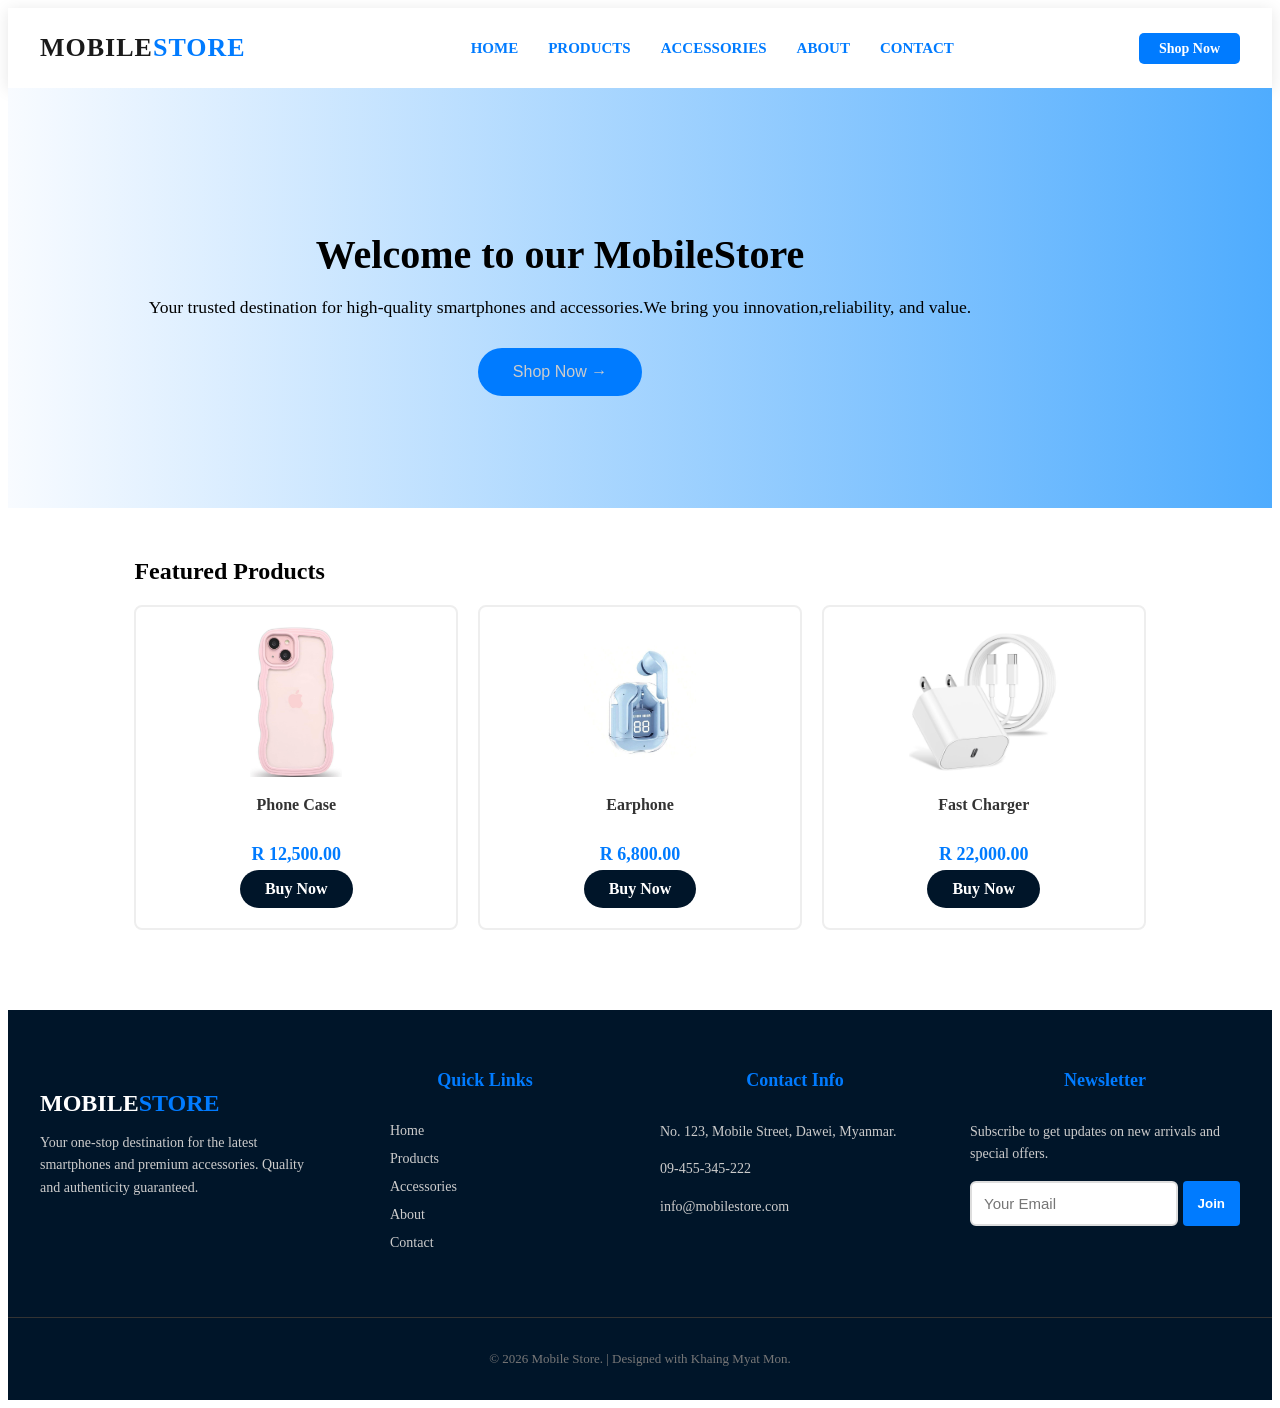
<file: index.html>
<!DOCTYPE html>
<html lang="en">
<head>
    <meta charset="UTF-8">
    <meta name="viewport" content="width=device-width, initial-scale=1.0">
    <title>MobileStore</title>
    <link rel="stylesheet" href="style.css">
</head>
<body>
    <header class="site-header">
    <div class="header-container">
        <div class="shop-logo">
            <a href="index.html">MOBILE<span>STORE</span></a>
        </div>

        <nav class="main-nav">
            <ul class="nav-menu">
                <li><a href="index.html" class="nav-link active">Home</a></li>
                <li><a href="products.html" class="nav-link active">Products</a></li>
                <li><a href="accessories.html" class="nav-link active">Accessories</a></li>
                <li><a href="about.html" class="nav-link active">About</a></li>
                <li><a href="contact.html" class="nav-link active">Contact</a></li>
            </ul>
        </nav>

        <div class="header-btns">
            <a href="products.html" class="shop-now">Shop Now</a>
        </div>
    </div>
</header>

<section class="home-page">
        <div class="home-content">
            <h1>Welcome to our MobileStore</h1>
            <p>Your trusted destination for high-quality smartphones and accessories.We bring you innovation,reliability, and value.</p>
            <a href="products.html"><button class="shop-now-home">Shop Now →</button></a>
        </div>
        <!-- <div class="home-image">
            <img src="image/bgro.jpg" alt="Headphone">
        </div> -->
    </section>

  <section class="home-featured">
        <div class="container1">
      <h2>Featured Products</h2>
        <div class="product-grid1">
            <div class="product-card1">
               <img src="a1.jpg" alt="Mate 40 Pro">
                <h3>Phone Case</h3>
                <p class="price">R 12,500.00</p>
              <a href="order.html" class="buy-btn">Buy Now</a>
            </div>
            <div class="product-card1">
               <img src="a2.jpg" alt="Mate 40 Pro">
                <h3>Earphone</h3>
                <p class="price">R 6,800.00</p>
            <a href="order.html" class="buy-btn">Buy Now</a>
            </div>
            <div class="product-card1">
             <img src="a3.jpg" alt="Mate 40 Pro">
                <h3>Fast Charger</h3>
                <p class="price">R 22,000.00</p>
               <a href="order.html" class="buy-btn">Buy Now</a>
            </div>
        </div>
    </div>
    </section>

<footer class="main-footer">
    <div class="footer-container">
        <div class="footer-col">
            <h2 class="footer-logo">MOBILE<span>STORE</span></h2>
            <p>Your one-stop destination for the latest smartphones and premium accessories. Quality and authenticity guaranteed.</p>
        </div>

        <div class="footer-col">
            <h3>Quick Links</h3>
            <ul>
                <li><a href="index.html">Home</a></li>
                <li><a href="products.html">Products</a></li>
                <li><a href="accessories.html">Accessories</a></li>
                <li><a href="about.html">About</a></li>
                <li><a href="contact.html">Contact</a></li>
            </ul>
        </div>

        <div class="footer-col">
            <h3>Contact Info</h3>
            <p>No. 123, Mobile Street, Dawei, Myanmar.</p>
            <p>09-455-345-222</p>
            <p>info@mobilestore.com</p>
        </div>

        <div class="footer-col">
            <h3>Newsletter</h3>
            <p>Subscribe to get updates on new arrivals and special offers.</p>
            <form action="#confirm-box4" class="confirm-box4-noti newsletter-form">
                <input type="email" placeholder="Your Email" required>
                <button type="submit">Join</button>
            </form>
        </div>
    </div>

    <div class="footer-bottom">
        <p>&copy; 2026 Mobile Store. | Designed with Khaing Myat Mon.</p>
    </div>
</footer>   
<div id="confirm-box4" class="modal-overlay4">
    <div class="modal-content4">
        <h3>Successfully joined!</h3>
        <p>Thank you for your subscribing.</p>
        <a href="#" class="close-btn4">OK</a>
    </div>
</div>
    
</body>
</html>
</file>
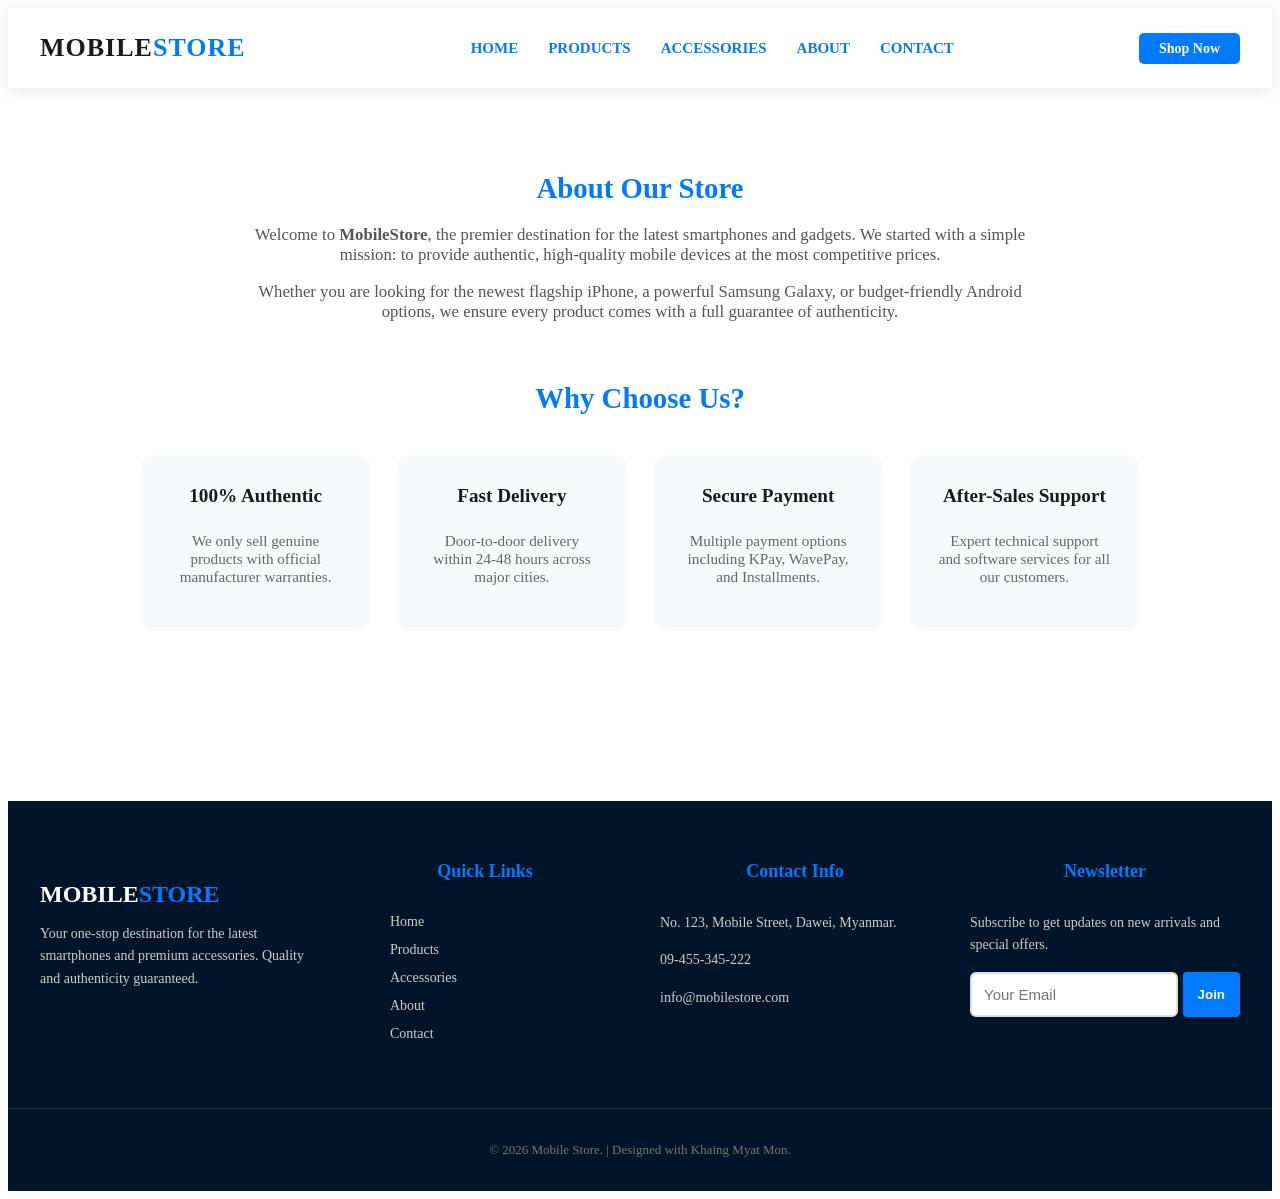
<file: about.html>
<!DOCTYPE html>
<html lang="en">
<head>
    <meta charset="UTF-8">
    <meta name="viewport" content="width=device-width, initial-scale=1.0">
    <title>MobileStore</title>
    <link rel="stylesheet" href="style.css">
</head>
<body>
    <header class="site-header">
    <div class="header-container">
        <div class="shop-logo">
            <a href="index.html">MOBILE<span>STORE</span></a>
        </div>

        <nav class="main-nav">
            <ul class="nav-menu">
                <li><a href="index.html" class="nav-link active">Home</a></li>
                <li><a href="products.html" class="nav-link active">Products</a></li>
                <li><a href="accessories.html" class="nav-link active">Accessories</a></li>
                <li><a href="about.html" class="nav-link active">About</a></li>
                <li><a href="contact.html" class="nav-link active">Contact</a></li>
            </ul>
        </nav>

        <div class="header-btns">
            <a href="products.html" class="shop-now">Shop Now</a>
        </div>
    </div>
</header>

     <section id="about-section">
        <div class="about-container">

            <div class="about-content">
                <div class="story-text">
                    <h2>About Our Store</h2>
                    <p>Welcome to <strong>MobileStore</strong>, the premier destination for the latest smartphones and gadgets. We started with a simple mission: to provide authentic, high-quality mobile devices at the most competitive prices.</p>
                    <p>Whether you are looking for the newest flagship iPhone, a powerful Samsung Galaxy, or budget-friendly Android options, we ensure every product comes with a full guarantee of authenticity.</p>
                </div>
            </div>

            <h2 class="section-title">Why Choose Us?</h2>
            <div class="features-grid">
                <div class="feature-card">
                   <h3>100% Authentic</h3>
                    <p>We only sell genuine products with official manufacturer warranties.</p>
                </div>
                <div class="feature-card">
                    <h3>Fast Delivery</h3>
                    <p>Door-to-door delivery within 24-48 hours across major cities.</p>
                </div>
                <div class="feature-card">
                    <h3>Secure Payment</h3>
                    <p>Multiple payment options including KPay, WavePay, and Installments.</p>
                </div>
                <div class="feature-card">
                    <h3>After-Sales Support</h3>
                    <p>Expert technical support and software services for all our customers.</p>
                </div>
            </div>
        </div>
    </section>

<footer class="main-footer">
    <div class="footer-container">
        <div class="footer-col">
            <h2 class="footer-logo">MOBILE<span>STORE</span></h2>
            <p>Your one-stop destination for the latest smartphones and premium accessories. Quality and authenticity guaranteed.</p>
        </div>

        <div class="footer-col">
            <h3>Quick Links</h3>
            <ul>
                <li><a href="index.html">Home</a></li>
                <li><a href="products.html">Products</a></li>
                <li><a href="accessories.html">Accessories</a></li>
                <li><a href="about.html">About</a></li>
                <li><a href="contact.html">Contact</a></li>
            </ul>
        </div>

        <div class="footer-col">
            <h3>Contact Info</h3>
            <p>No. 123, Mobile Street, Dawei, Myanmar.</p>
            <p>09-455-345-222</p>
            <p>info@mobilestore.com</p>
        </div>

        <div class="footer-col">
            <h3>Newsletter</h3>
            <p>Subscribe to get updates on new arrivals and special offers.</p>
            <form action="#confirm-box4" class="confirm-box4-noti newsletter-form">
                <input type="email" placeholder="Your Email" required>
                <button type="submit">Join</button>
            </form>
        </div>
    </div>

    <div class="footer-bottom">
        <p>&copy; 2026 Mobile Store. | Designed with Khaing Myat Mon.</p>
    </div>
</footer>   
<div id="confirm-box4" class="modal-overlay4">
    <div class="modal-content4">
        <h3>Successfully joined!</h3>
        <p>Thank you for your subscribing.</p>
        <a href="#" class="close-btn4">OK</a>
    </div>
</div>
    
</body>
</html>
</file>
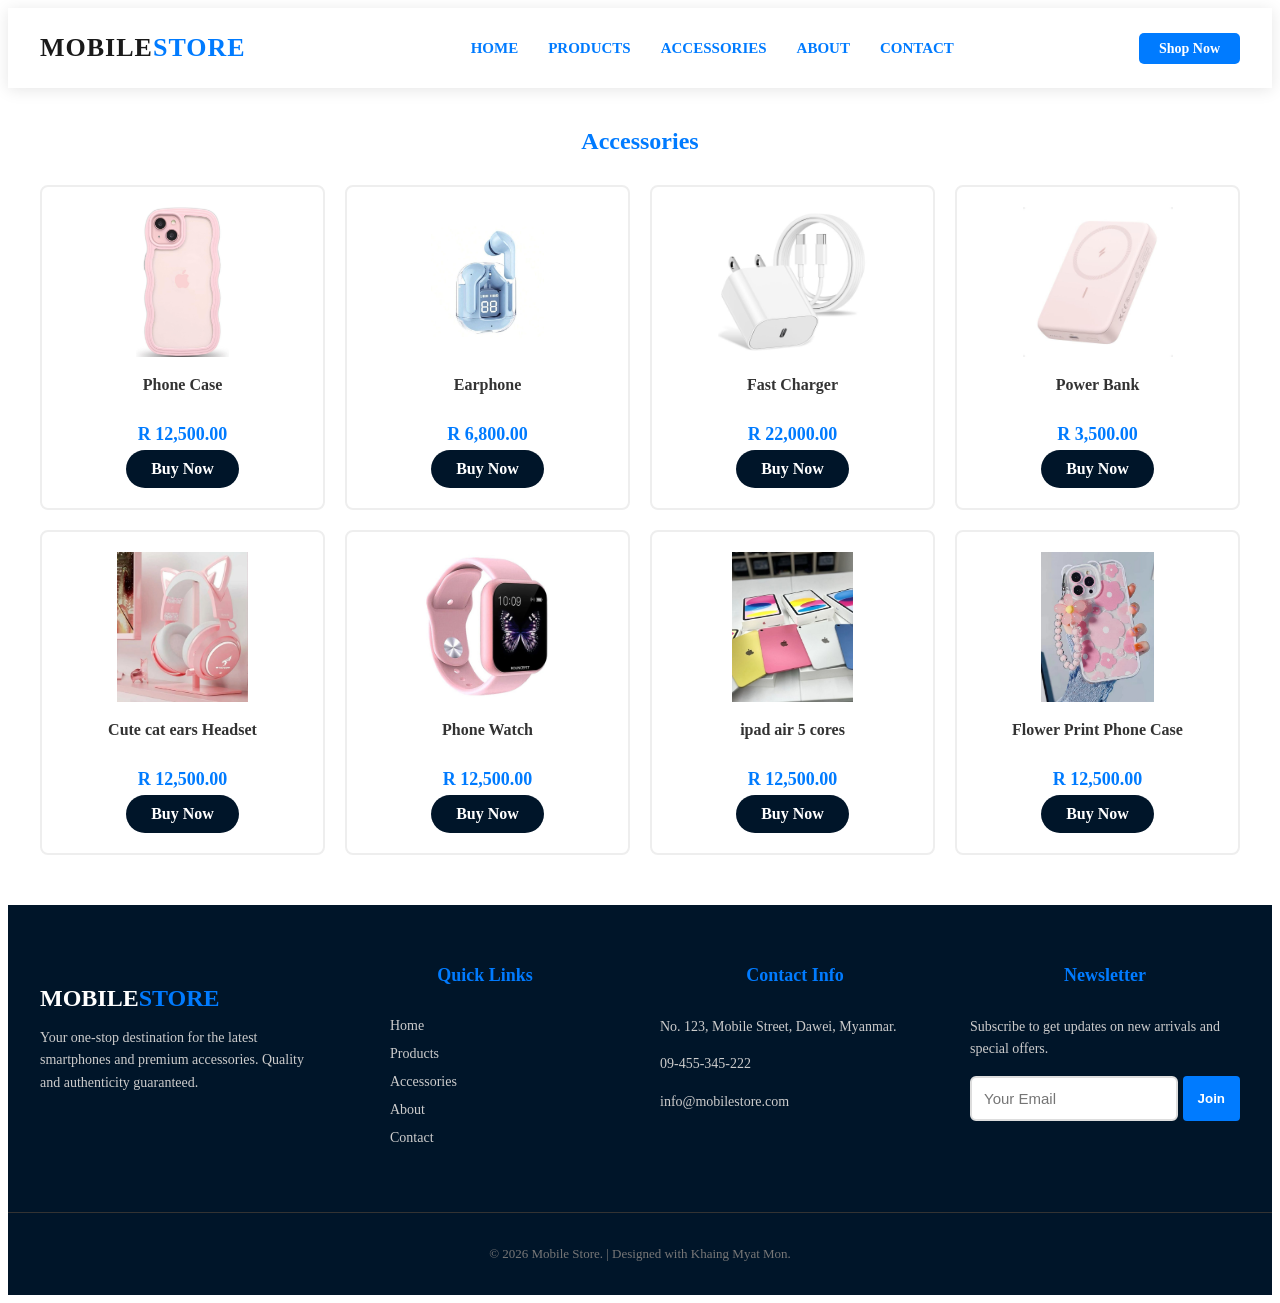
<file: accessories.html>
<!DOCTYPE html>
<html lang="en">
<head>
    <meta charset="UTF-8">
    <meta name="viewport" content="width=device-width, initial-scale=1.0">
    <title>MobileStore</title>
    <link rel="stylesheet" href="style.css">
</head>
<body>
    <header class="site-header">
    <div class="header-container">
        <div class="shop-logo">
            <a href="index.html">MOBILE<span>STORE</span></a>
        </div>

        <nav class="main-nav">
            <ul class="nav-menu">
                <li><a href="index.html" class="nav-link active">Home</a></li>
                <li><a href="products.html" class="nav-link active">Products</a></li>
                <li><a href="accessories.html" class="nav-link active">Accessories</a></li>
                <li><a href="about.html" class="nav-link active">About</a></li>
                <li><a href="contact.html" class="nav-link active">Contact</a></li>
            </ul>
        </nav>

        <div class="header-btns">
            <a href="products.html" class="shop-now">Shop Now</a>
        </div>
    </div>
</header>

<div class="container1">
      <h2 class="brand-title">Accessories</h2>
        <div class="product-grid1">
            <div class="product-card1">
               <img src="a1.jpg" alt="Mate 40 Pro">
                <h3>Phone Case</h3>
                <p class="price">R 12,500.00</p>
              <a href="order.html" class="buy-btn">Buy Now</a>
            </div>
            <div class="product-card1">
               <img src="a2.jpg" alt="Mate 40 Pro">
                <h3>Earphone</h3>
                <p class="price">R 6,800.00</p>
            <a href="order.html" class="buy-btn">Buy Now</a>
            </div>
            <div class="product-card1">
             <img src="a3.jpg" alt="Mate 40 Pro">
                <h3>Fast Charger</h3>
                <p class="price">R 22,000.00</p>
               <a href="order.html" class="buy-btn">Buy Now</a>
            </div>
            <div class="product-card1">
                 <img src="a4.jpg" alt="Mate 40 Pro">
                <h3>Power Bank</h3>
                <p class="price">R 3,500.00</p>
              <a href="order.html" class="buy-btn">Buy Now</a>
            </div>
            <div class="product-card1">
               <img src="Cute cat ears Headset for home decor - Copy.jpg" alt="Mate 40 Pro">
                <h3>Cute cat ears Headset</h3>
                <p class="price">R 12,500.00</p>
              <a href="order.html" class="buy-btn">Buy Now</a>
            </div>
            <div class="product-card1">
               <img src="download (9).jpg" alt="Mate 40 Pro">
                <h3>Phone Watch</h3>
                <p class="price">R 12,500.00</p>
              <a href="order.html" class="buy-btn">Buy Now</a>
            </div>
            <div class="product-card1">
               <img src="ipad.jpg" alt="Mate 40 Pro">
                <h3>ipad air 5 cores</h3>
                <p class="price">R 12,500.00</p>
              <a href="order.html" class="buy-btn">Buy Now</a>
            </div>
            <div class="product-card1">
               <img src="Flower Print Phone Case With Lanyard.jpg" alt="Mate 40 Pro">
                <h3>Flower Print Phone Case</h3>
                <p class="price">R 12,500.00</p>
              <a href="order.html" class="buy-btn">Buy Now</a>
            </div>
        </div>
    </div>

<footer class="main-footer">
    <div class="footer-container">
        <div class="footer-col">
            <h2 class="footer-logo">MOBILE<span>STORE</span></h2>
            <p>Your one-stop destination for the latest smartphones and premium accessories. Quality and authenticity guaranteed.</p>
        </div>

        <div class="footer-col">
            <h3>Quick Links</h3>
            <ul>
                <li><a href="index.html">Home</a></li>
                <li><a href="products.html">Products</a></li>
                <li><a href="accessories.html">Accessories</a></li>
                <li><a href="about.html">About</a></li>
                <li><a href="contact.html">Contact</a></li>
            </ul>
        </div>

        <div class="footer-col">
            <h3>Contact Info</h3>
            <p>No. 123, Mobile Street, Dawei, Myanmar.</p>
            <p>09-455-345-222</p>
            <p>info@mobilestore.com</p>
        </div>

        <div class="footer-col">
            <h3>Newsletter</h3>
            <p>Subscribe to get updates on new arrivals and special offers.</p>
            <form action="#confirm-box4" class="confirm-box4-noti newsletter-form">
                <input type="email" placeholder="Your Email" required>
                <button type="submit">Join</button>
            </form>
        </div>
    </div>

    <div class="footer-bottom">
        <p>&copy; 2026 Mobile Store. | Designed with Khaing Myat Mon.</p>
    </div>
</footer>   
<div id="confirm-box4" class="modal-overlay4">
    <div class="modal-content4">
        <h3>Successfully joined!</h3>
        <p>Thank you for your subscribing.</p>
        <a href="#" class="close-btn4">OK</a>
    </div>
</div>
    
</body>
</html>
</file>
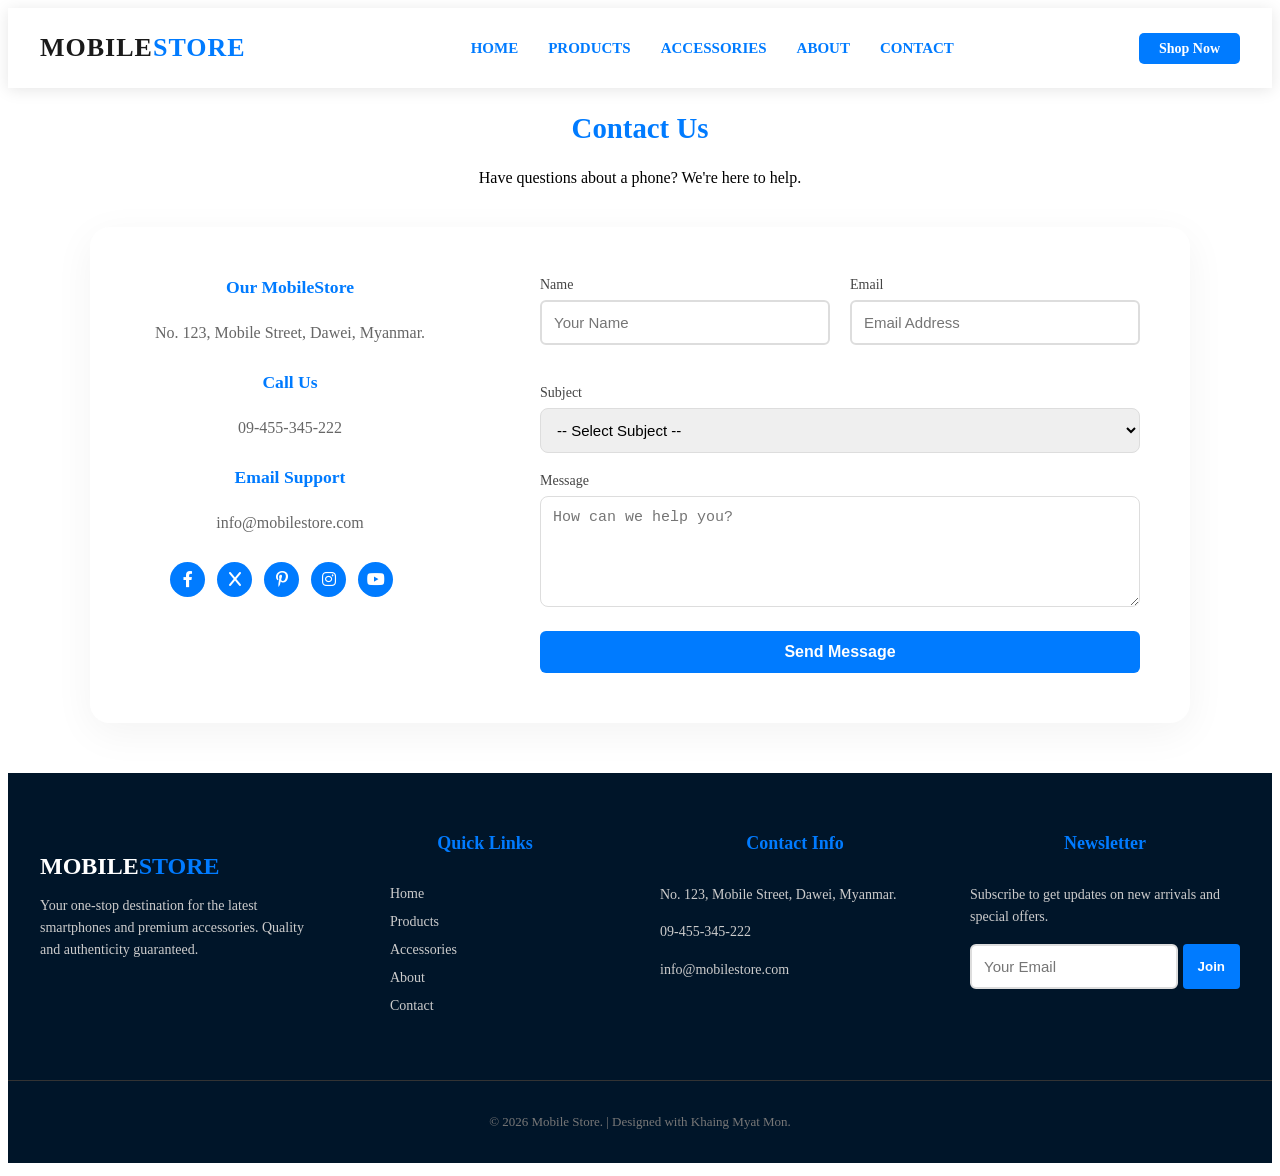
<file: contact.html>
<!DOCTYPE html>
<html lang="en">
<head>
    <meta charset="UTF-8">
    <meta name="viewport" content="width=device-width, initial-scale=1.0">
    <title>MobileStore</title>
    <link rel="stylesheet" href="style.css">
    <link rel="stylesheet" href="https://cdnjs.cloudflare.com/ajax/libs/font-awesome/6.0.0/css/all.min.css">
</head>
<body>
    <header class="site-header">
    <div class="header-container">
        <div class="shop-logo">
            <a href="index.html">MOBILE<span>STORE</span></a>
        </div>

        <nav class="main-nav">
            <ul class="nav-menu">
                <li><a href="index.html" class="nav-link active">Home</a></li>
                <li><a href="products.html" class="nav-link active">Products</a></li>
                <li><a href="accessories.html" class="nav-link active">Accessories</a></li>
                <li><a href="about.html" class="nav-link active">About</a></li>
                <li><a href="contact.html" class="nav-link active">Contact</a></li>
            </ul>
        </nav>

        <div class="header-btns">
            <a href="products.html" class="shop-now">Shop Now</a>
        </div>
    </div>
</header>

  <div class="contact-wrapper">
        <header class="contact-header">
            <h2>Contact Us</h2>
            <p>Have questions about a phone? We're here to help.</p>
        </header>

        <div class="contact-container">
            <div class="contact-info-panel">
                <div class="info-item">
                    <h3>Our MobileStore</h3>
                    <p>No. 123, Mobile Street, Dawei, Myanmar.</p>
                </div>
                <div class="info-item">
                    <h3>Call Us</h3>
                    <p>09-455-345-222</p>
                </div>
                <div class="info-item">
                    <h3>Email Support</h3>
                    <p>info@mobilestore.com</p>
                </div>
                <div class="social-links">
                <a href="https://www.facebook.com/"><i class="fab fa-facebook-f"></i></a>
                <a href="https://x.com/?lang=en-sg"><i class="fab fa-x"></i></a>
                <a href="https://www.pinterest.com/"><i class="fab fa-pinterest-p"></i></a>
                <a href="http://instagram.com/"><i class="fab fa-instagram"></i></a>
                <a href="https://www.youtube.com/"><i class="fab fa-youtube"></i></a>
            </div>
            </div>

            <div class="contact-form-panel">
                <form action="#confirm-box" id="direct-contact-form" >
                    <div class="input-row">
                        <div class="field">
                            <label>Name</label>
                            <input type="text" placeholder="Your Name" required>
                        </div>
                        <div class="field">
                            <label>Email</label>
                            <input type="email" placeholder="Email Address" required>
                        </div>
                    </div>
                    <div class="field">
                        <label>Subject</label>
                        <select>
                            <option>-- Select Subject --</option>
                            <option>General Inquiry</option> 
                            <option>Order Status</option>
                            <option>Warranty Claim</option>
                            <option>Technician Support</option>
                        </select>
                    </div>
                    <div class="field">
                        <label>Message</label>
                        <textarea rows="5" placeholder="How can we help you?" required></textarea>
                    </div>

                    <button type="submit" class="order-btn">Send Message</button>
                </form>
            </div>
        </div>

    
    </div>

    <div id="confirm-box" class="modal-overlay">
    <div class="modal-content">
         <h2>Message Sent!</h2>
      <p>We've received your inquiry and will get back to you within 24 hours.</p>
        <a href="#" class="close-btn">OK</a>
    </div>
</div>
    
 <footer class="main-footer">
    <div class="footer-container">
        <div class="footer-col">
            <h2 class="footer-logo">MOBILE<span>STORE</span></h2>
            <p>Your one-stop destination for the latest smartphones and premium accessories. Quality and authenticity guaranteed.</p>
        </div>

        <div class="footer-col">
            <h3>Quick Links</h3>
            <ul>
                <li><a href="index.html">Home</a></li>
                <li><a href="products.html">Products</a></li>
                <li><a href="accessories.html">Accessories</a></li>
                <li><a href="about.html">About</a></li>
                <li><a href="contact.html">Contact</a></li>
            </ul>
        </div>

        <div class="footer-col">
            <h3>Contact Info</h3>
            <p>No. 123, Mobile Street, Dawei, Myanmar.</p>
            <p>09-455-345-222</p>
            <p>info@mobilestore.com</p>
        </div>

        <div class="footer-col">
            <h3>Newsletter</h3>
            <p>Subscribe to get updates on new arrivals and special offers.</p>
            <form action="#confirm-box4" class="confirm-box4-noti newsletter-form">
                <input type="email" placeholder="Your Email" required>
                <button type="submit">Join</button>
            </form>
        </div>
    </div>

    <div class="footer-bottom">
        <p>&copy; 2026 Mobile Store. | Designed with Khaing Myat Mon.</p>
    </div>
</footer>   
<div id="confirm-box4" class="modal-overlay4">
    <div class="modal-content4">
        <h3>Successfully joined!</h3>
        <p>Thank you for your subscribing.</p>
        <a href="#" class="close-btn4">OK</a>
    </div>
</div>
</body>
</html>
</file>
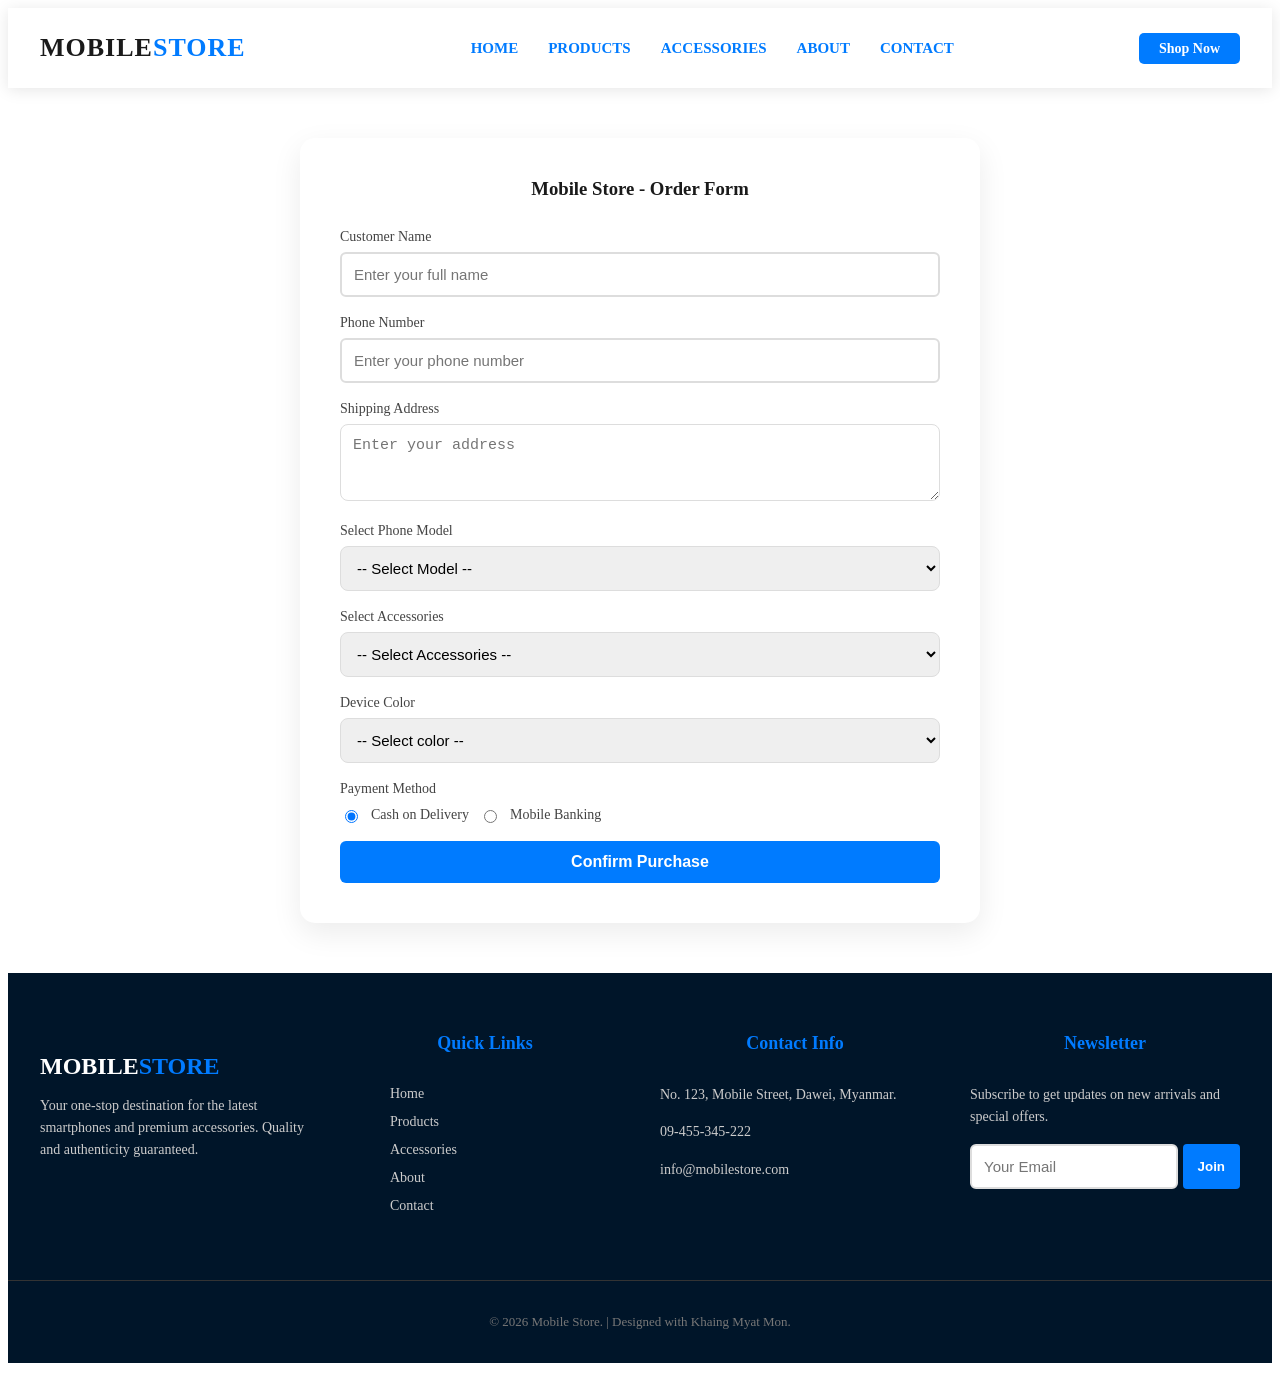
<file: order.html>
<!DOCTYPE html>
<html lang="en">
<head>
    <meta charset="UTF-8">
    <meta name="viewport" content="width=device-width, initial-scale=1.0">
    <title>MobileStore-Order Form</title>
    <link rel="stylesheet" href="style.css">
</head>
<body>
    <header class="site-header">
    <div class="header-container">
        <div class="shop-logo">
            <a href="index.html">MOBILE<span>STORE</span></a>
        </div>

        <nav class="main-nav">
            <ul class="nav-menu">
                <li><a href="index.html" class="nav-link active">Home</a></li>
                <li><a href="products.html" class="nav-link active">Products</a></li>
                <li><a href="accessories.html" class="nav-link active">Accessories</a></li>
                <li><a href="about.html" class="nav-link active">About</a></li>
                <li><a href="contact.html" class="nav-link active">Contact</a></li>
            </ul>
        </nav>

        <div class="header-btns">
            <a href="products.html" class="shop-now">Shop Now</a>
        </div>
    </div>
</header>

 <div class="order-container1">
       <form action="#confirm-box">
            <h3>Mobile Store - Order Form</h3>
            
            
            <div class="form-group1">
                <div class="form-group1">
                <label for="fullname">Customer Name</label>
                <input type="text" id="fullname" placeholder="Enter your full name" required>
            </div>

                <div class="form-group1">
                    <label for="phone1">Phone Number</label>
                    <input type="tel" id="phone1" placeholder="Enter your phone number" required>
                </div>
    
            

            <div class="form-group1">
                <label for="address">Shipping Address</label>
                <textarea id="address" rows="3" placeholder="Enter your address" required></textarea>
            </div>
                <label for="model">Select Phone Model</label>
                <select id="model" required>
                    <option value="">-- Select Model --</option>
                    <option value="Vivo V 70">Vivo V 70</option>
                    <option value="Vivo X 100 pro 5G">Vivo X 100 pro 5G</option>
                    <option value="Vivo Y17s">Vivo Y17s</option>
                    <option value="Vivo Y36 5G">Vivo Y36 5G</option>
                    <option value="OPPO Reno 10 Pro+">OPPO Reno 10 Pro+</option>
                    <option value="OPPO A78 5G">OPPO A78 5G</option>
                    <option value="OPPO Find N3 Flip">OPPO Find N3 Flip</option>
                    <option value="samsung S26 ultra">samsung S26 ultra</option>
                    <option value="Vivo V 70">Vivo V 70</option>
                    <option value="Samsung Galaxy S9 ">Samsung Galaxy S9 </option>
                    <option value="Samsung Galaxy A72 ">Samsung Galaxy A72 </option>
                    <option value="Samsung Galaxy S25+">Samsung Galaxy S25+</option>
                    <option value="Apple iPhone 14">Apple iPhone 14</option>
                    <option value="iPhone 17 Pro ">iPhone 17 Pro </option>
                    <option value="iphone 14 pro max ">iphone 14 pro max </option>
                    <option value="iPhone 17 Pro Max Orange">iPhone 17 Pro Max Orange</option>

                    <option value="--">---</option>
                </select>
            </div>

            <div class="row1">
                <div class="form-group1">
                    <label for="accessories">Select Accessories</label>
                    <select id="accessories" required>
                        <option value="">-- Select Accessories --</option>
                        <option value="Phone Case">Phone Case</option>
                        <option value="Earphone">Earphone</option>
                        <option value="Fast Charger">Fast Charger</option>
                        <option value="Power Bank">Power Bank</option>
                        <option value="Cute cat ears Headset">Cute cat ears Headset</option>
                        <option value="Phone Watch">Phone Watch</option>
                        <option value="Lenovo Idea Tab">Lenovo Idea Tab</option>
                        <option value="Flower Print Phone Case">Flower Print Phone Case</option>
                        <option value="--">---</option>
                        
                    </select>
                </div>
                <div class="form-group1">
                    <label for="color">Device Color</label>
                    <select id="color" required>
                        <option value="">-- Select color --</option>
                        <option value="Pink">Pink</option>
                        <option value="Brown">Brown</option>
                        <option value="Black">Black</option>
                        <option value="White">White</option>
                        <option value="magenta">magenta</option>
                        <option value="Orange">Orange</option>
                        <option value="Violet">Violet</option>
                    </select>
                </div>
            </div>

            <div class="form-group1">
                <label>Payment Method</label>
                <div class="radio-group">
                    <input type="radio" name="pay" id="cod" checked> <label for="cod" class="inline-label">Cash on Delivery</label>
                    <input type="radio" name="pay" id="mobile"> <label for="mobile" class="inline-label">Mobile Banking</label>
                </div>
            </div>

            <button type="submit" class="order-btn">Confirm Purchase</button>
            
        </form>
    </div>

    <div id="confirm-box" class="modal-overlay">
    <div class="modal-content">
        <h3>Order Received!</h3>
        <p>Thank you for choosing our store.</p>
        <a href="#" class="close-btn">OK</a>
    </div>
</div>


<footer class="main-footer">
    <div class="footer-container">
        <div class="footer-col">
            <h2 class="footer-logo">MOBILE<span>STORE</span></h2>
            <p>Your one-stop destination for the latest smartphones and premium accessories. Quality and authenticity guaranteed.</p>
        </div>

        <div class="footer-col">
            <h3>Quick Links</h3>
            <ul>
                <li><a href="index.html">Home</a></li>
                <li><a href="products.html">Products</a></li>
                <li><a href="accessories.html">Accessories</a></li>
                <li><a href="about.html">About</a></li>
                <li><a href="contact.html">Contact</a></li>
            </ul>
        </div>

        <div class="footer-col">
            <h3>Contact Info</h3>
            <p>No. 123, Mobile Street, Dawei, Myanmar.</p>
            <p>09-455-345-222</p>
            <p>info@mobilestore.com</p>
        </div>

        <div class="footer-col">
            <h3>Newsletter</h3>
            <p>Subscribe to get updates on new arrivals and special offers.</p>
            <form action="#confirm-box4" class="confirm-box4-noti newsletter-form">
                <input type="email" placeholder="Your Email" required>
                <button type="submit">Join</button>
            </form>
        </div>
    </div>

    <div class="footer-bottom">
        <p>&copy; 2026 Mobile Store. | Designed with Khaing Myat Mon.</p>
    </div>
</footer>   
<div id="confirm-box4" class="modal-overlay4">
    <div class="modal-content4">
        <h3>Successfully joined!</h3>
        <p>Thank you for your subscribing.</p>
        <a href="#" class="close-btn4">OK</a>
    </div>
</div>
    
</body>
</html>
</file>
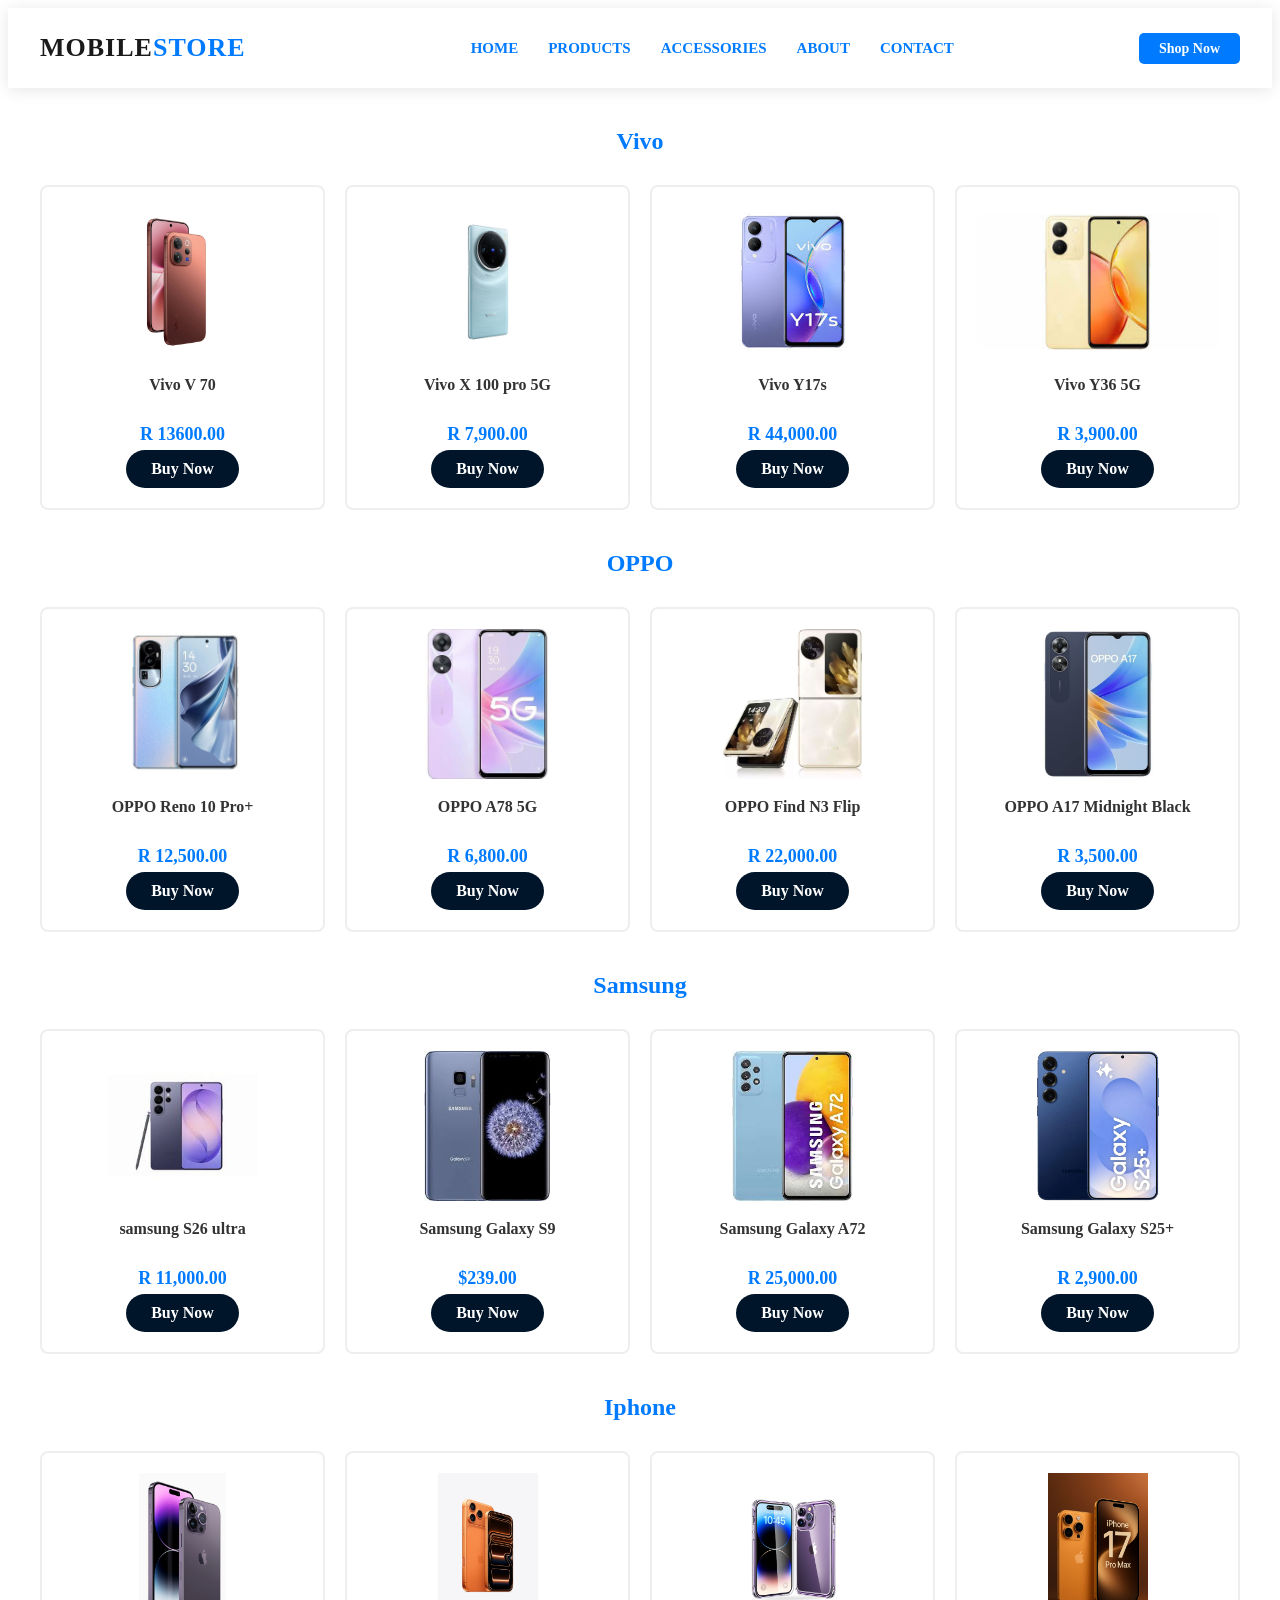
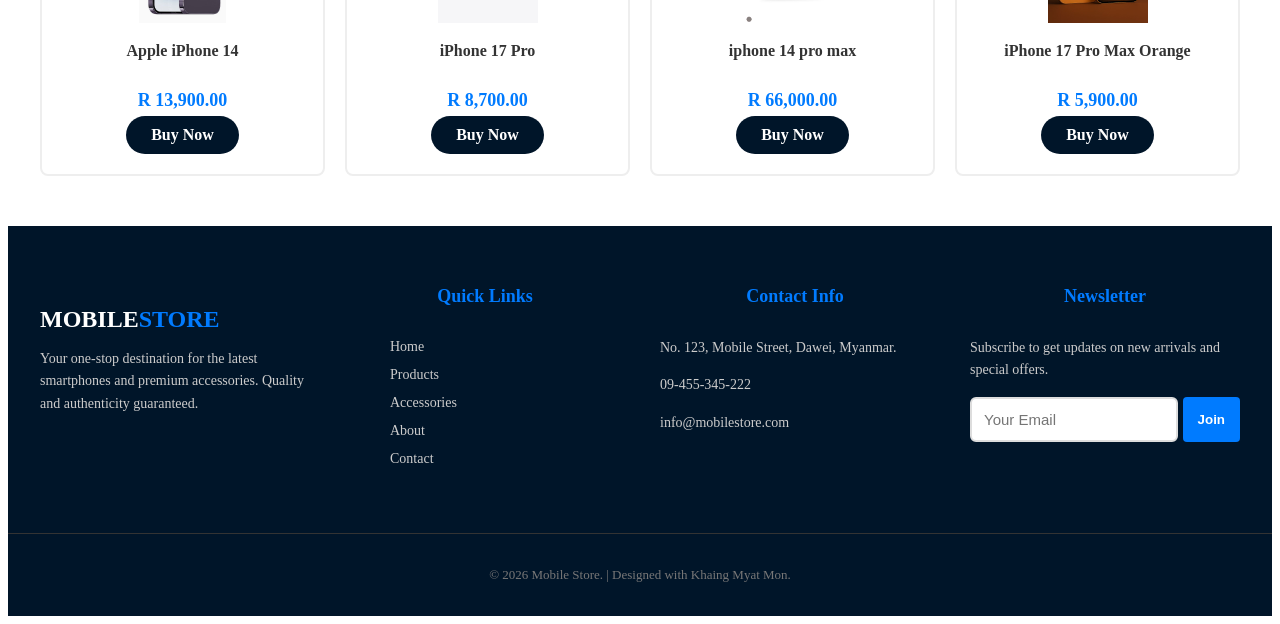
<file: products.html>
<!DOCTYPE html>
<html lang="en">
<head>
    <meta charset="UTF-8">
    <meta name="viewport" content="width=device-width, initial-scale=1.0">
    <title>MobileStore</title>
    <link rel="stylesheet" href="style.css">
</head>
<body>
    <header class="site-header">
    <div class="header-container">
        <div class="shop-logo">
            <a href="index.html">MOBILE<span>STORE</span></a>
        </div>

        <nav class="main-nav">
            <ul class="nav-menu">
                <li><a href="index.html" class="nav-link active">Home</a></li>
                <li><a href="products.html" class="nav-link active">Products</a></li>
                <li><a href="accessories.html" class="nav-link active">Accessories</a></li>
                <li><a href="about.html" class="nav-link active">About</a></li>
                <li><a href="contact.html" class="nav-link active">Contact</a></li>
            </ul>
        </nav>

        <div class="header-btns">
            <a href="products.html" class="shop-now">Shop Now</a>
        </div>
    </div>
</header>

<div class="container1">
      <h2 class="brand-title">Vivo</h2>
        <div class="product-grid1">
            <div class="product-card1">
               <img src="Vivo-V70.webp" alt="Mate 40 Pro">
                <h3>Vivo V 70</h3>
                <p class="price">R 13600.00</p>
              <a href="order.html" class="buy-btn">Buy Now</a>
            </div>
            <div class="product-card1">
               <img src="Vivo X100.jpg" alt="Mate 40 Pro">
                <h3>Vivo X 100 pro 5G</h3>
                <p class="price">R 7,900.00</p>
            <a href="order.html" class="buy-btn">Buy Now</a>
            </div>
            <div class="product-card1">
             <img src="Vivo Y17s.jfif" alt="Mate 40 Pro">
                <h3>Vivo Y17s</h3>
                <p class="price">R 44,000.00</p>
               <a href="order.html" class="buy-btn">Buy Now</a>
            </div>
            <div class="product-card1">
                 <img src="Vivo Y36.jfif" alt="Mate 40 Pro">
                <h3>Vivo Y36 5G</h3>
                <p class="price">R 3,900.00</p>
              <a href="order.html" class="buy-btn">Buy Now</a>
            </div>
        </div>

         <h2 class="brand-title">OPPO</h2>
        <div class="product-grid1">
            <div class="product-card1">
               <img src="1.jpg" alt="Mate 40 Pro">
                <h3>OPPO Reno 10 Pro+</h3>
                <p class="price">R 12,500.00</p>
              <a href="order.html" class="buy-btn">Buy Now</a>
            </div>
            <div class="product-card1">
               <img src="2.jpg" alt="Mate 40 Pro">
                <h3>OPPO A78 5G</h3>
                <p class="price">R 6,800.00</p>
            <a href="order.html" class="buy-btn">Buy Now</a>
            </div>
            <div class="product-card1">
             <img src="3.jpg" alt="Mate 40 Pro">
                <h3>OPPO Find N3 Flip</h3>
                <p class="price">R 22,000.00</p>
               <a href="order.html" class="buy-btn">Buy Now</a>
            </div>
            <div class="product-card1">
                 <img src="4.jpg" alt="Mate 40 Pro">
                <h3>OPPO A17 Midnight Black</h3>
                <p class="price">R 3,500.00</p>
              <a href="order.html" class="buy-btn">Buy Now</a>
            </div>
        </div>

        <h2 class="brand-title">Samsung</h2>
        <div class="product-grid1">
            <div class="product-card1">
                <img src="s1.jfif" alt="Mate 40 Pro">
                <h3>samsung S26 ultra</h3>
                <p class="price">R 11,000.00</p>
             <a href="order.html" class="buy-btn">Buy Now</a>
            </div>
            <div class="product-card1">
               <img src="s2.jfif" alt="Mate 40 Pro">
                <h3>Samsung Galaxy S9 </h3>
                <p class="price">$239.00</p>
             <a href="order.html" class="buy-btn">Buy Now</a>
            </div>
            <div class="product-card1">
             <img src="s3.jfif" alt="Mate 40 Pro">
                <h3>Samsung Galaxy A72 </h3>
                <p class="price">R 25,000.00</p>
                <a href="order.html" class="buy-btn">Buy Now</a>
            </div>
            <div class="product-card1">
               <img src="s4.webp" alt="Mate 40 Pro">
                <h3>Samsung Galaxy S25+</h3>
                <p class="price">R 2,900.00</p>
             <a href="order.html" class="buy-btn">Buy Now</a>
            </div>
        </div>

        <h2 class="brand-title">Iphone</h2>
        <div class="product-grid1">
            <div class="product-card1">
               <img src="Apple iPhone 14 (1).jpg" alt="Mate 40 Pro">
                <h3>Apple iPhone 14</h3>
                <p class="price">R 13,900.00</p>
              <a href="order.html" class="buy-btn">Buy Now</a>
            </div>
            <div class="product-card1">
               <img src="iPhone 17 Pro, iPhone 17 Pro Max.jpg" alt="Mate 40 Pro">
                <h3>iPhone 17 Pro </h3>
                <p class="price">R 8,700.00</p>
            <a href="order.html" class="buy-btn">Buy Now</a>
            </div>
            <div class="product-card1">
             <img src="iphone 14 pro max clear case.jpg" alt="Mate 40 Pro">
                <h3>iphone 14 pro max </h3>
                <p class="price">R 66,000.00</p>
               <a href="order.html" class="buy-btn">Buy Now</a>
            </div>
            <div class="product-card1">
                 <img src="iPhone 17 Pro Max Orange – Stunning New Apple Design.jpg" alt="Mate 40 Pro">
                <h3>iPhone 17 Pro Max Orange</h3>
                <p class="price">R 5,900.00</p>
              <a href="order.html" class="buy-btn">Buy Now</a>
            </div>
        </div>
    </div>



<footer class="main-footer">
    <div class="footer-container">
        <div class="footer-col">
            <h2 class="footer-logo">MOBILE<span>STORE</span></h2>
            <p>Your one-stop destination for the latest smartphones and premium accessories. Quality and authenticity guaranteed.</p>
        </div>

        <div class="footer-col">
            <h3>Quick Links</h3>
            <ul>
                <li><a href="index.html">Home</a></li>
                <li><a href="products.html">Products</a></li>
                <li><a href="accessories.html">Accessories</a></li>
                <li><a href="about.html">About</a></li>
                <li><a href="contact.html">Contact</a></li>
            </ul>
        </div>

        <div class="footer-col">
            <h3>Contact Info</h3>
            <p>No. 123, Mobile Street, Dawei, Myanmar.</p>
            <p>09-455-345-222</p>
            <p>info@mobilestore.com</p>
        </div>

        <div class="footer-col">
            <h3>Newsletter</h3>
            <p>Subscribe to get updates on new arrivals and special offers.</p>
            <form action="#confirm-box4" class="confirm-box4-noti newsletter-form">
                <input type="email" placeholder="Your Email" required>
                <button type="submit">Join</button>
            </form>
        </div>
    </div>

    <div class="footer-bottom">
        <p>&copy; 2026 Mobile Store. | Designed with Khaing Myat Mon.</p>
    </div>
</footer>   
<div id="confirm-box4" class="modal-overlay4">
    <div class="modal-content4">
        <h3>Successfully joined!</h3>
        <p>Thank you for your subscribing.</p>
        <a href="#" class="close-btn4">OK</a>
    </div>
</div>
    
</body>
</html>
</file>
<file: style.css>
/* Header Specific Styles -----------------------------------------*/


.site-header {
    background-color: white;
    box-shadow: 0 2px 15px rgba(0,0,0,0.1);
    top: 0;
    left: 0;
    width: 100%;
    padding: 15px 0;
}

.header-container {
    max-width: 1200px;
    margin: 0 auto;
    display: flex;
    justify-content: space-between;
    align-items: center;
    padding: 0 20px;
}

.shop-logo a {
    font-size: 26px;
    font-weight: 800;
    text-decoration: none;
    color: #1a1a1a;
    letter-spacing: 1px;
}

.shop-logo span {
    color: #007bff;
}

.nav-menu {
    display: flex;
    list-style: none;
    gap: 30px;
}

.nav-link {
    text-decoration: none;
    color:#333;
    font-weight: 600;
    font-size: 15px;
    transition: color 0.3s ease;
    text-transform: uppercase;
}


.nav-link.active {
    color:  #007bff;
    border-bottom: 2px   #007bff;
}
.nav-link:hover{
    color: #001529;
    transition:0.5s;
    
}

.shop-now {
    background-color:   #007bff;
    color:white;
    text-decoration: none;
    padding: 8px 20px;
    border-radius: 5px;
    font-size: 14px;
    font-weight: bold;
    transition: 0.3s;
}

.shop-now:hover {
    background-color:  #001529; 
}

@media (max-width: 992px) { /* Adjusts for tablets and smaller */
    .header-container {
        flex-direction: column; /* Stacks Logo, Menu, and Button vertically */
        padding: 15px 10px;
        gap: 15px;             /* Adds space between the logo and links */
    }

    .nav-menu {
        gap: 15px;             /* Brings links closer together */
        padding: 0;
        margin: 0;
        flex-wrap: wrap;       /* Allows links to wrap if they are still too long */
        justify-content: center;
    }

    .shop-now {
        margin-top: 5px;       /* Adds a little breathing room */
        display: inline-block;
        width: fit-content;    /* Keeps the button from stretching too wide */
    }
}

@media (max-width: 480px) {
    .nav-link {
        font-size: 12px;       /* Smaller font for phones */
        gap: 10px;
    }
}

/* footer --------------------------------------------------------*/
.main-footer {

    background-color: #001529; 
    color: #ffffff;
    padding: 60px 0 20px 0;
    margin-top: 50px;
}

.footer-container {
    max-width: 1200px;
    margin: 0 auto;
    display: grid;
    grid-template-columns: repeat(auto-fit, minmax(200px, 1fr));
    gap: 40px;
    padding: 0 20px;
}

.footer-col h2.footer-logo {
    font-size: 24px;
    margin-bottom: 15px;
}

.footer-col h2.footer-logo span {
    color: #007bff;
}

.footer-col h3 {
    font-size: 18px;
    margin-bottom: 20px;
    color: #007bff;
}

.footer-col p {
    font-size: 14px;
    line-height: 1.6;
    color: #ccc;
    margin-bottom: 15px;
}

.footer-col ul {
    list-style: none;
}

.footer-col ul li {
    margin-bottom: 10px;
}

.footer-col ul li a {
    color: #ccc;
    text-decoration: none;
    font-size: 14px;
    transition: color 0.3s;
}

.footer-col ul li a:hover {
    color: #ffffff;
    padding-left: 5px;
}


.footer-bottom {
    text-align: center;
    margin-top: 50px;
    padding-top: 20px;
    border-top: 1px solid #333;
    font-size: 13px;
    color: #777;
}
/* Mobile Responsive Adjustments */
@media (max-width: 768px) {
    .main-footer {
        padding: 40px 0 20px 0;
        text-align: center; /* Centers text for a cleaner look on mobile */
    }

    .footer-container {
        grid-template-columns: 1fr; /* Forces a single column on small screens */
        gap: 30px;
    }

    .footer-col h3 {
        margin-bottom: 15px;
    }

    .footer-col ul li a:hover {
        padding-left: 0; /* Prevents shifting layout on touch devices */
        color: #007bff;
    }

    .footer-bottom {
        margin-top: 30px;
        padding: 20px 10px;
    }
}
/* about ---------------------------------------------------------*/
.about-details { 
    padding: 80px 0; 
    margin-top: 10px;
}

.content-row {
    display: flex;
    align-items: center;
    gap: 50px;
    margin-bottom: 100px;
}

.content-image img {
    width: 100%;
    border-radius: 20px;
    box-shadow: 0 15px 35px rgba(0,0,0,0.1);
}

.content-text p {
    color: #666;
    line-height: 1.8;
    margin-bottom: 20px;
}
.about-container {
    max-width: 1000px;
    margin: 0 auto;
    padding: 60px 20px;
}

.section-title {
    text-align: center;
    margin-bottom: 40px;
    font-size: 1.8rem;
}

.features-grid {
    display: grid;
    grid-template-columns: repeat(auto-fit, minmax(200px, 1fr));
    gap: 25px;
    margin-bottom: 60px;
}

.feature-card {
    background: #f8f9fa;
    padding: 30px;
    border-radius: 15px;
    text-align: center;
    transition: transform 0.3s ease;
}

.feature-card:hover {
    transform: translateY(-10px);
    background: #eef5ff;
}

.feature-card h3 {
    margin-bottom: 10px;
    font-size: 1.2rem;
    color: #1a1a1a;
}

.feature-card p {
    font-size: 0.95rem;
    color: #666;
}


.about-content {
    margin-bottom: 60px;
    text-align: center;
}

.story-text h2 {
    margin-bottom: 20px;
    font-size: 1.8rem;
    color:#007bff;
}

.story-text p {
    margin-bottom: 15px;
    font-size: 1.05rem;
    color: #555;
    max-width: 800px;
    margin-left: auto;
    margin-right: auto;
}

.section-title {
    text-align: center;
    margin-bottom: 40px;
    font-size: 1.8rem;
    color: #007bff;
}

.features-grid {
    display: grid;
    grid-template-columns: repeat(auto-fit, minmax(200px, 1fr));
    gap: 25px;
    margin-bottom: 60px;
}

.feature-card {
    background: #f8f9fa;
    padding: 30px;
    border-radius: 15px;
    text-align: center;
    transition: transform 0.3s ease;
}

.feature-card:hover {
    transform: translateY(-10px);
    background: #eef5ff;
}

.feature-card h3 {
    margin-bottom: 10px;
    font-size: 1.2rem;
    color: #1a1a1a;
}

.feature-card p {
    font-size: 0.95rem;
    color: #666;
}

/* About Section Mobile Responsive */
@media (max-width: 768px) {
    .about-details {
        padding: 40px 0;
    }

    .content-row {
        flex-direction: column; /* Stacks image and text vertically */
        gap: 30px;
        margin-bottom: 60px;
        text-align: center;
    }

    /* Ensures the image comes before or after text depending on preference */
    .content-image, 
    .content-text {
        width: 100%;
    }

    .content-image img {
        max-width: 100%;
        height: auto;
    }

    .about-container {
        padding: 40px 20px;
    }

    .section-title, 
    .story-text h2 {
        font-size: 1.5rem; /* Slightly smaller headings for mobile */
    }

    .features-grid {
        grid-template-columns: 1fr; /* Single column for feature cards */
        gap: 20px;
    }

    .feature-card {
        padding: 20px;
    }

    .feature-card:hover {
        transform: none; /* Disabling hover lift on mobile for better UX */
    }
}

/* contact------------------------------------------*/
.contact-wrapper {
    max-width: 1100px;
    margin: 0 auto;
}

.contact-header {
    text-align: center;
    margin-bottom: 40px;
}

.contact-header h2 {
    font-size: 1.8rem;
    color:#007bff;
    
}

.contact-container {
    display: flex;
    background: #fff;
    border-radius: 20px;
    overflow: hidden;
    box-shadow: 0 10px 40px rgba(0,0,0,0.05);
}

.contact-info-panel {
    flex: 1;
    background: #fff; 
    color: #666;
    padding: 50px;
}

.info-item {
    margin-bottom: 30px;
}

.info-item h3 {
    color: #007bff;
    margin-bottom: 10px;
    font-size: 1.1rem;
}

.social-links h3{
    color: #007bff;
    margin-bottom: 10px;
    font-size: 1.1rem;
}
.social-links {
    display: flex;
    gap: 12px;
    margin-left: 30px;
}

.social-links a {
    width: 35px;
    height: 35px;
    background: #007bff;
    border-radius: 50%;
    display: flex;
    align-items: center;
    justify-content: center;
    color: #fff;
    text-decoration: none;
    transition: 0.3s;
}

.social-links a:hover {
    background:skyblue;
}


.contact-form-panel {
    flex: 2;
    padding: 50px;
}
.info-item p{
    text-align: center;
}

.input-row {
    display: flex;
    gap: 20px;
    margin-bottom: 20px;
}

.field {
    flex: 1;
    margin-bottom: 20px;
}

label {
    display: block;
    font-size: 0.9rem;
    margin-bottom: 8px;
    color: #555;
    font-weight: 600;
}

input, select, textarea {
    width: 100%;
    padding: 12px;
    border: 1px solid #ddd;
    border-radius: 8px;
    font-size: 1rem;
}

.send-btn {
    display: block;
    background: #007bff;
    color: white;
    text-align: center;
    padding: 15px;
    border-radius: 8px;
    cursor: pointer;
    font-weight: bold;
    transition: 0.3s;
}

.send-btn:hover {
    background: #0056b3;
}

.popup-overlay {
    position: fixed;
    top: 0; left: 0; width: 100%; height: 100%;
    background: rgba(0,0,0,0.8);
    display: flex;
    justify-content: center;
    align-items: center;
    visibility: hidden;
    opacity: 0;
    transition: 0.3s;
}

.popup-content {
    background: #fff;
    padding: 40px;
    border-radius: 15px;
    text-align: center;
    max-width: 400px;
}

.close-btn {
    display: inline-block;
    margin-top: 20px;
    padding: 10px 25px;
    background: #333;
    color: #fff;
    border-radius: 5px;
    cursor: pointer;
}

#sent-confirm:checked ~ .popup-overlay {
    visibility: visible;
    opacity: 1;
}

/* product -----------------------------------------------*/
.container1 {
    max-width: 1200px;
    margin: 0 auto;
}

.brand-title {
    text-align: center;
    margin: 40px 0 20px;
    font-size: 24px;
    color:#007bff;
    border-bottom: 2px  #ddd;
    padding-bottom: 10px;
}

.product-grid1 {
    display: grid;
    grid-template-columns: repeat(auto-fit, minmax(250px, 1fr));
    gap: 20px;
}

.product-card1 {
    background: #fff;
    border: 2px solid #eee;
    padding: 20px;
    text-align: center;
    border-radius: 8px;
    transition: transform 0.2s ease-in-out;
}

.product-card1:hover {
    box-shadow: 0 4px 15px rgba(7, 28, 99, 0.5);
    transform: translateY(-5px);
}

.product-card1 img {
    max-width: 100%;
    height: 150px;
    object-fit: contain;
    margin-bottom: 15px;
}

.product-card1 h3 {
    font-size: 16px;
    color: #333;
    height: 20px;
    overflow: hidden;
}


.price {
    color:  #007bff;
    font-size: 18px;
    font-weight: 700;
    margin-bottom: 5px;
}

.buy-btn {
    background-color: #001529; 
    color: white;
    border: none;
    padding: 10px 25px;
    border-radius: 25px;
    font-weight: 600;
    cursor: pointer;
    transition: background 0.3s ease;
    text-decoration: none;
    display: inline-block;
}

.buy-btn:hover {
    background-color:  #007bff;
}

/* --- Optimized Product Grid for Mobile --- */
@media (max-width: 768px) {
    .container1 {
        padding: 0 15px; /* Prevents cards from touching screen edges */
    }

    .product-grid1 {
        /* Reduce min-width so cards can shrink further before stacking */
        grid-template-columns: repeat(auto-fit, minmax(160px, 1fr)); 
        gap: 15px;
    }

    .product-card1 {
        padding: 15px; /* Smaller padding inside the card */
    }

    .buy-btn {
        /* FIX: Ensures padding is included INSIDE the width calculation */
        box-sizing: border-box; 
        
        /* Make it responsive */
        width: 100%;           /* Button fills the card width */
        padding: 10px 10px;    /* Reduced side padding so text doesn't overflow */
        font-size: 14px;       /* Smaller text for narrow screens */
        display: block;        /* Changes from inline-block to block for full-width control */
    }
}

/* --- Extra Small Devices (Phones under 400px) --- */
@media (max-width: 400px) {
    .product-grid1 {
        /* Switch to single column if cards look too skinny */
        grid-template-columns: 1fr; 
    }
    
    .product-card1 img {
        height: 120px; /* Shrink image slightly to save vertical space */
    }
}

/* order------------------------------------------------------------------------- */
.order-container1 {
    background: #ffffff;
    max-width: 600px;
    width: 90%;
    padding: 40px;
    border-radius: 15px;
    box-shadow: 0 10px 30px rgba(0,0,0,0.08);
    margin: 50px auto;
}

h3{
    color: #1a1a1a;
    margin-top: 0;
    text-align: center;
    border-bottom: 2px #007bff;
    padding-bottom: 10px;
}

.section-title1 {
    font-size: 14px;
    text-transform: uppercase;
    color: #888;
    margin: 25px 0 15px 0;
    letter-spacing: 1px;
    font-weight: bold;
}

.form-group1 {
    margin-bottom: 18px;
}

label {
    display: block;
    font-size: 14px;
    margin-bottom: 7px;
    color: #444;
    font-weight: 500;
}

input, select, textarea {
    width: 100%;
    padding: 12px;
    border: 1px solid #ddd;
    border-radius: 8px;
    font-size: 15px;
    transition: border 0.3s;
    box-sizing: border-box;
}

input:focus, select:focus, textarea:focus {
    border-color: #007bff;
    outline: none;
}

.row {
    display: flex;
    gap: 20px;
}

.radio-group, .checkbox-group {
    display: flex;
    align-items: center;
    gap: 10px;
    margin-top: 10px;
}

.inline-label {
    display: inline;
    margin: 0;
    cursor: pointer;
}

input[type="radio"]{
    width: auto;
}

input {
    width: 100%;
    padding: 12px;
    border: 2px solid #ddd;
    border-radius: 6px;
    box-sizing: border-box;
    transition: border-color 0.3s;
}


.order-btn {
    width: 100%;
    padding: 12px;
    background-color: #007bff;
    color: white;
    border: none;
    border-radius: 6px;
    cursor: pointer;
    font-size: 16px;
    font-weight: bold;
}


.modal-overlay {
    position: fixed;
    top: 0; left: 0;
    width: 100%; height: 100%;
    background: rgba(0, 0, 0, 0.5);
    display: none; 
    justify-content: center;
    align-items: center;
}

.modal-overlay:target {
    display: flex;
}

.modal-content {
    background: white;
    padding: 25px;
    border-radius: 8px;
    text-align: center;
    max-width: 90%;
    box-shadow: 0 5px 15px rgba(0,0,0,0.3);
    animation: fadeIn 0.3s;
}

.close-btn {
    display: inline-block;
    margin-top: 15px;
    padding: 8px 25px;
    background: #28a745;
    color: white;
    text-decoration: none;
    border-radius: 5px;
}

@keyframes fadeIn {
    from { opacity: 0; transform: translateY(-20px); }
    to { opacity: 1; transform: translateY(0); }
}

@media (max-width: 768px) {
    .order-container1 {
        margin: 20px auto; /* Smaller vertical margin */
        padding: 20px;     /* Less padding so form fields have more room */
    }

    .row {
        flex-direction: column; /* Stacks side-by-side inputs (like City/Zip) vertically */
        gap: 0;
    }

    h3 {
        font-size: 1.2rem;
    }
}


/* Mobile Responsiveness ---------------------------------- */

@media (max-width: 768px) {
    /* Contact Section */
    .contact-container {
        flex-direction: column; /* Stack info and form vertically */
    }

    .contact-info-panel, 
    .contact-form-panel {
        padding: 30px 20px; /* Reduce padding on small screens */
    }

    .input-row {
        flex-direction: column; /* Name and Email inputs stack */
        gap: 0;
    }

    /* Product Section */
    .product-grid1 {
        grid-template-columns: repeat(auto-fit, minmax(200px, 1fr));
        padding: 0 15px;
    }

    /* Order Form Section */
    .order-container1 {
        margin: 20px auto; /* Center the form and remove that large left margin */
        width: 90%;
        padding: 20px;
    }

    .row {
        flex-direction: column; /* City and Zip code stack */
        gap: 0;
    }

    /* Social Links alignment */
    .social-links {
        justify-content: center;
        margin-left: 0;
    }

    .info-item p {
        text-align: left; /* Optional: adjust alignment for better reading */
    }
}

/* Extra Small Devices */
@media (max-width: 480px) {
    .contact-header h2 {
        font-size: 1.4rem;
    }
    
    .buy-btn, .send-btn, .order-btn {
        width: 100%; /* Make buttons full width for easier tapping */
    }
}
/* index-page--------------------------------------------------------------------- */

.home-page {
    display: flex;
    align-items: center;
    padding: 30px 10%;
    background: linear-gradient(to right,#f8fbff,#4facfe);
    min-height: 40vh;
}

.home-content {
    flex: 1;
    padding-right: 160px;
    text-align: center;
    
}

.home-content h1 {
    font-size: 2.5rem;
    line-height: 1.1;
    margin-bottom: 20px;
}

.home-content p {
    color: var(--text-gray);
    font-size: 1.1rem;
    margin-bottom: 30px;
}

.shop-now-home{
    background: #007bff;
    color:#ccc;
    padding: 15px 35px;
    border: none;
    border-radius: 50px;
    font-size: 1rem;
    cursor: pointer;
    transition: var(--transition);
}

.shop-now-home:hover {
    background: #001529;
    transform: translateY(-3px);
}

.home-image img {
    max-width: 100%;
    width: 300px;
    border-radius: 20px;
    box-shadow: 0 20px 40px rgba(0,0,0,0.1);
    /* filter: drop-shadow(0 10px 20px rgba(0,0,0,0.2)); */
}


/* --- Featured Products --- */
.home-featured {
    padding: 30px 10%;
}
/* for footer-noti */

.newsletter-form{
    display: flex;
    gap: 5px;
    align-self:center;
}
.confirm-box4-noti input {
    flex: 1;
    padding: 12px;
    border: 2px solid #ddd;
    border-radius: 6px;
    box-sizing: border-box;
    transition: border-color 0.3s;
}

.confirm-box4-noti button{
    padding: 10px 15px;
    background: #007bff;
    color: white;
    border: none;
    border-radius: 4px;
    cursor: pointer;
    font-weight: bold;
}



.modal-overlay4 {
    position: fixed;
    top: 0; left: 0;
    width: 100%; height: 100%;
    background: rgba(0, 0, 0, 0.5);
    display: none; 
    justify-content: center;
    align-items: center;
}

.modal-overlay4:target {
    display: flex;
}

.modal-content4 {
    background:#fff;
    color: #111;
    padding: 25px;
    border-radius: 8px;
    text-align: center;
    box-shadow: 0 5px 15px rgba(0,0,0,0.3);
    animation: fadeIn 0.3s;
}

.close-btn4 {
    display: inline-block;
    margin-top: 15px;
    padding: 8px 25px;
    background: #28a745;
    color: #fff;
    text-decoration: none;
    border-radius: 5px;
}

@keyframes fadeIn {
    from { opacity: 0; transform: translateY(-20px); }
    to { opacity: 1; transform: translateY(0); }
}

/* Mobile Responsiveness for Home & Footer ---------------- */

@media (max-width: 768px) {
    /* Home Page Hero Section */
    .home-page {
        flex-direction: column; /* Stacks text on top of image */
        padding: 40px 5%;     /* Reduces side padding */
        text-align: center;
    }

    .home-content {
        padding-right: 0;      /* Removes the large 160px gap */
        margin-bottom: 40px;   /* Adds space before the image */
    }

    .home-content h1 {
        font-size: 2rem;       /* Slightly smaller font for mobile */
    }

    .home-image img {
        width: 100%;           /* Allows image to scale to screen width */
        max-width: 280px;      /* Prevents it from getting too huge */
    }

    /* Newsletter / Footer Noti */
    .newsletter-form {
        flex-direction: column; /* Stacks input and button */
        width: 100%;
    }

    .confirm-box4-noti input, 
    .confirm-box4-noti button {
        width: 100%;           /* Full width for easier tapping */
        margin-bottom: 10px;
    }

    /* Modal / Popup */
    .modal-content4 {
        width: 90%;
        padding: 20px;
    }
}

/* Tablet / Small Laptop Tweaks */
@media (max-width: 1024px) {
    .home-content {
        padding-right: 50px;   /* Shrinks the gap for tablets */
    }
}
</file>
